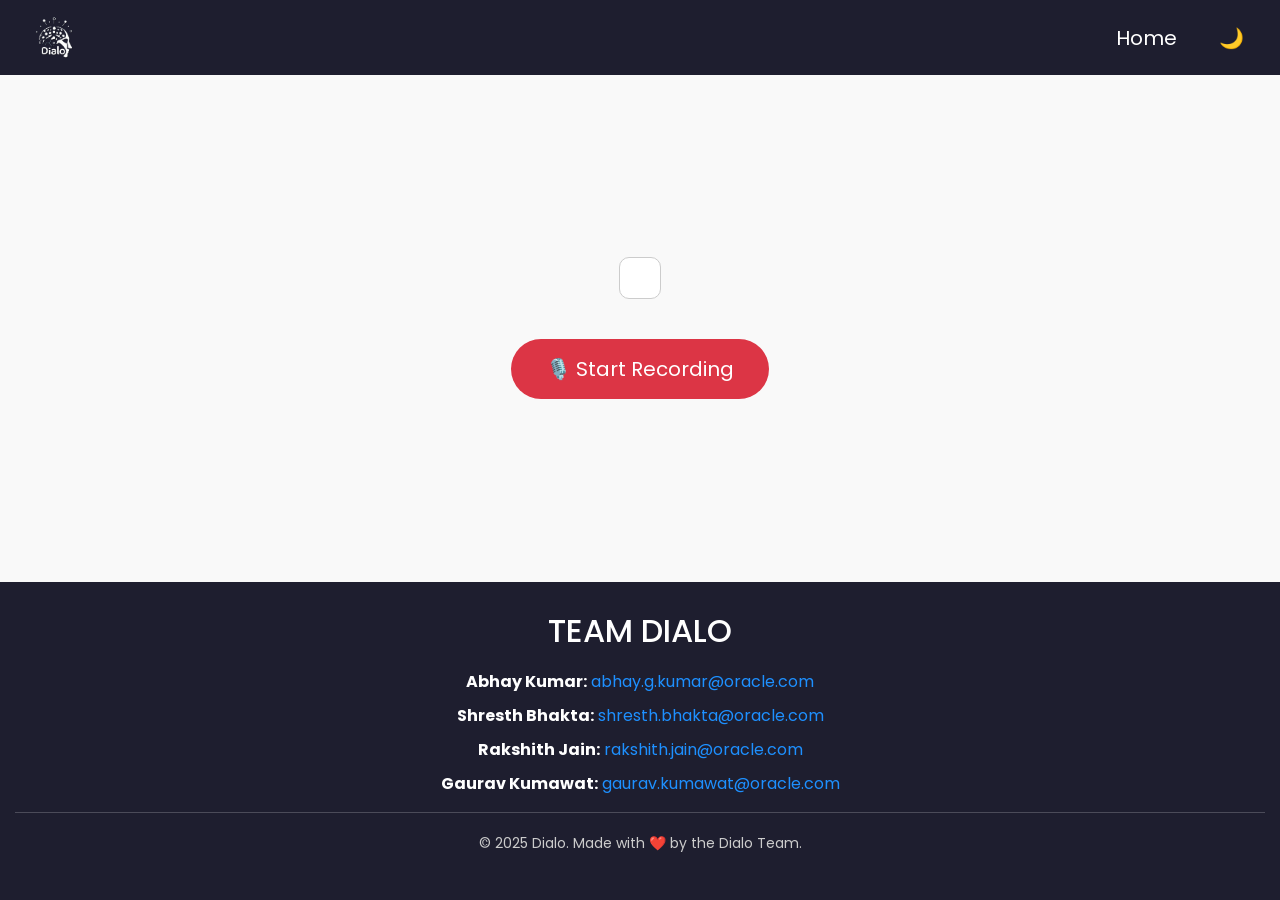
<file: templates/bot1.html>
<!DOCTYPE html>
<html lang="en" data-theme="light">
<head>
  <meta charset="UTF-8" />
  <meta name="viewport" content="width=device-width, initial-scale=1.0"/>
  <title>Voice Assistant</title>
  <script src="https://cdn.socket.io/4.6.1/socket.io.min.js"></script>
  <link href="https://cdn.jsdelivr.net/npm/bootstrap@5.3.3/dist/css/bootstrap.min.css" rel="stylesheet">
  <link href="https://fonts.googleapis.com/css2?family=Poppins&display=swap" rel="stylesheet" />
  <style>
    :root {
      --bg-color: #f9f9f9;
      --text-color: #333;
      --card-bg: #fff;
      --chat-bg: #fff;
    }

    [data-theme="dark"] {
      --bg-color: #121212;
      --text-color: #f1f1f1;
      --card-bg: #1e1e1e;
      --chat-bg: #1a1a1a;
    }

    body {
      font-family: 'Poppins', sans-serif;
      margin: 0;
      padding: 0;
      background-color: var(--bg-color);
      color: var(--text-color);
      min-height: 100vh;
      display: flex;
      flex-direction: column;
      transition: background 0.3s, color 0.3s;
    }

    header {
      background-color: #1e1e2f;
      color: white;
      padding: 15px 30px;
      display: flex;
      justify-content: space-between;
      align-items: center;
    }

    .header-left {
      display: flex;
      align-items: center;
    }

    .logo img {
      height: 45px;
      margin-right: 15px;
    }

    header h1 {
      margin: 0;
      font-size: 1.5rem;
    }

    #toggle-dark {
      background: none;
      border: none;
      color: white;
      font-size: 20px;
      cursor: pointer;
    }

    /* New Home Button Style */
    #home-btn {
      background: none;
      border: none;
      color: white;
      font-size: 20px;
      cursor: pointer;
      margin-right: 20px;
    }

    .container {
      flex: 1;
      padding: 30px;
    }

    .chat-box {
      background: var(--chat-bg);
      border: 1px solid #ccc;
      border-radius: 10px;
      padding: 20px;
      max-height: 400px;
      overflow-y: auto;
      margin-bottom: 20px;
      transition: background 0.3s ease;
    }

    .user-msg {
      color: #1e90ff;
      margin-bottom: 10px;
    }

    .llm-msg {
      color: #2ecc71;
      margin-bottom: 20px;
    }

    .mic-btn {
      font-size: 20px;
      padding: 10px 25px;
      border-radius: 50px;
    }

    footer {
      background-color: #1e1e2f;
      color: white;
      text-align: center;
      padding: 30px 15px;
      margin-top: auto;
    }

    footer ul {
      list-style: none;
      padding: 0;
      margin-top: 20px;
    }

    footer li {
      margin: 10px 0;
      color: white;
    }

    footer a {
      color: #1E90FF;
      text-decoration: none;
    }

    footer a:hover {
      text-decoration: underline;
    }

    footer p:last-of-type {
      margin-top: 20px;
      font-size: 14px;
      color: #ccc;
    }

    [data-theme="dark"] .chat-box {
      border-color: #444;
    }

    .header-right {
  display: flex;
  align-items: center;
}

.header-right button {
  background: none;
  border: none;
  color: white;
  font-size: 20px;
  cursor: pointer;
  margin-left: 10px; /* Space between buttons */
}




.container {
  flex: 1;
  padding: 30px;
  display: flex;
  flex-direction: column;
  align-items: center; /* Centering elements horizontally */
  justify-content: center;
}







.mic-btn {
  font-size: 20px;
  padding: 15px 35px;
  border-radius: 50px;
  background-color: #dc3545; /* Red color */
  color: white;
  border: none;
  cursor: pointer;
  transition: background-color 0.3s, transform 0.2s;
  margin-top: 20px;
}

.mic-btn:hover {
  background-color: #c82333; /* Darker red on hover */
  transform: scale(1.1); /* Slight zoom effect on hover */
}

.mic-btn:active {
  transform: scale(0.98); /* Slight shrink effect when clicked */
}

/* Animation for smooth message appearance */
.message {
  max-width: 70%;
  padding: 12px 16px;
  margin: 10px 0;
  border-radius: 16px;
  word-wrap: break-word;
  background-color: var(--card-bg);
  box-shadow: 0 2px 6px rgba(0, 0, 0, 0.05);
  position: relative;
  animation: fadeIn 0.5s ease;
}

.user-msg {
  align-self: flex-start;
  background-color: #d0ebff;
  color: #003b6f;
  border: 1px solid #80bdff;
  border-top-left-radius: 0;
  text-align: left;
  margin-right: auto;
}

.llm-msg {
  align-self: flex-end;
  background-color: #d4edda;
  color: #155724;
  border: 1px solid #c3e6cb;
  border-top-left-radius: 0;
  border-radius: 10px;
  margin-left: auto;
  display: flex;
  justify-content: space-between;
  align-items: center;
  padding: 10px 15px;
  max-width: 75%;
  gap: 10px;
}


.llm-msg span.label {
  font-size: 0.85em;
  color: #2f9e44;
  margin-left: 8px;
  white-space: nowrap;
}

.chat-box {
  display: flex;
  flex-direction: column;
  gap: 10px;
  background: var(--chat-bg);
  border: 1px solid #ccc;
  border-radius: 10px;
  padding: 20px;
  max-height: 400px;
  overflow-y: auto;
  transition: background 0.3s ease;
}

/* Fade-in animation */
@keyframes fadeIn {
  from {
    opacity: 0;
    transform: translateY(10px);
  }
  to {
    opacity: 1;
    transform: translateY(0);
  }
}



  </style>
</head>
<body>

  <header>
    <div class="header-left">
      <div class="logo">
        <img src="/static/newdialo.png" alt="Dialo Logo" />
      </div>
      <h1> </h1>
    </div>
    <!-- Home Button -->
    <div class="header-right">
        <button id="home-btn" onclick="location.href='/'" title="Go to Home">Home</button>
        <button id="toggle-dark" title="Toggle dark mode">🌙</button>
      </div>
  </header>

  <div class="container">
    <div class="chat-box" id="chat"></div>
    <button class="btn btn-danger mic-btn" id="micBtn">🎙️ Start Recording</button>
</div>


  <footer id="contact-details">
    <h2 style="color: #ffffff;">TEAM DIALO</h2>
    <ul>
      <li><strong>Abhay Kumar:</strong> <a href="mailto:abhay.g.kumar@oracle.com">abhay.g.kumar@oracle.com</a></li>
      <li><strong>Shresth Bhakta:</strong> <a href="mailto:shresth.bhakta@oracle.com">shresth.bhakta@oracle.com</a></li>
      <li><strong>Rakshith Jain:</strong> <a href="mailto:rakshith.jain@oracle.com">rakshith.jain@oracle.com</a></li>
      <li><strong>Gaurav Kumawat:</strong> <a href="mailto:gaurav.kumawat@oracle.com">gaurav.kumawat@oracle.com</a></li>
    </ul>
    <hr style="opacity: 0.2;" />
    <p>&copy; 2025 Dialo. Made with ❤️ by the Dialo Team.</p>
  </footer>

  <script src="/static/bot1script.js" defer></script>

</body>
</html>
</file>
